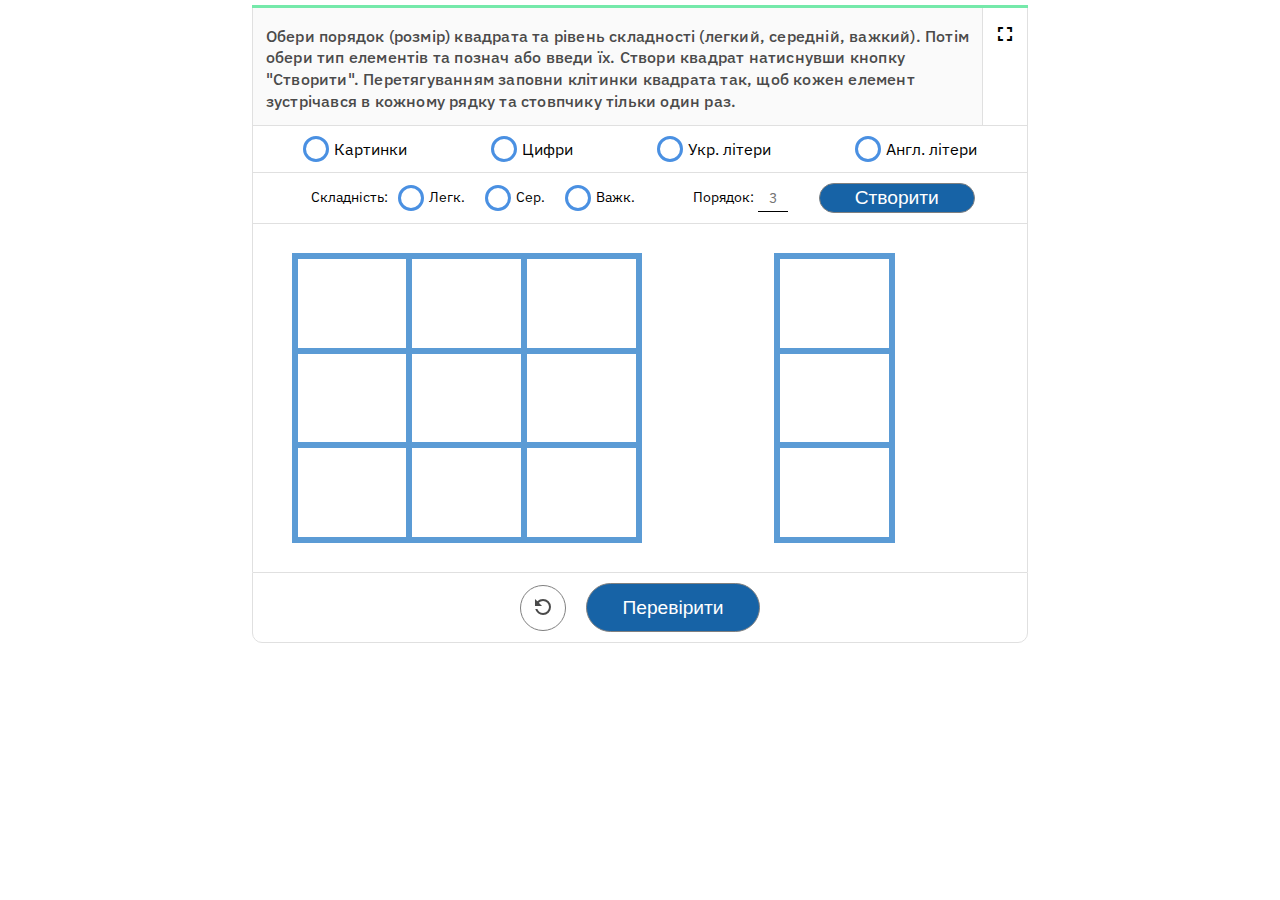
<file: index.html>
<!DOCTYPE html>
<html lang="en">
<head>
    <meta charset="UTF-8">
    <title>LatinSquare</title>
    <link type="text/css" rel="stylesheet" href="style.css">
    <link href="https://fonts.googleapis.com/icon?family=Material+Icons" rel="stylesheet">
    <link rel="stylesheet"
          href="https://fonts.googleapis.com/css2?family=Material+Symbols+Rounded:opsz,wght,FILL,GRAD@48,400,0,0"/>
    <link rel="preconnect" href="https://fonts.googleapis.com">
    <link rel="preconnect" href="https://fonts.gstatic.com" crossorigin>
    <link href="https://fonts.googleapis.com/css2?family=IBM+Plex+Sans:wght@500&display=swap" rel="stylesheet">
</head>
<body>
<div class="int-splash">
    <header class="int-header">
        <div class="int-header__content">
            <h3 class="int-header__title">
                <span>
                    Обери порядок (розмір) квадрата та рівень складності (легкий, середній, важкий). Потім обери тип елементів та познач або введи їх. Створи квадрат натиснувши кнопку &quot;Створити&quot;.
                    Перетягуванням заповни клітинки квадрата так, щоб кожен елемент зустрічався в кожному рядку та стовпчику тільки один раз.
                </span>
            </h3>
        </div>
        <div class="int-header__actions">
            <button type="button" aria-label="Повноекранний режим"
                    class="material-symbols-button" id="fullscreenButton">
                <i class="material-symbols-rounded">fullscreen</i>
            </button>
        </div>
    </header>
</div>

<main>
    <section id="latin-type">
        <section id="radio-buttons-section" class="radio-check-area">
            <label tabindex="1">
                <input type="radio" name="type" value="IMAGE">
                <span class="inner" id="IMAGE"></span>
                <span>Картинки</span>
            </label>
            <label tabindex="2">
                <input type="radio" name="type" value="NUMBERS">
                <span class="inner" id="NUMBERS"></span>
                <span>Цифри</span>
            </label>
            <label tabindex="3">
                <input type="radio" name="type" value="UKR_LETTERS">
                <span class="inner" id="UKR_LETTERS"></span>
                <span>Укр. літери</span>
            </label>
            <label tabindex="4">
                <input type="radio" name="type" value="ENG_LETTERS">
                <span class="inner" id="ENG_LETTERS"></span>
                <span>Англ. літери</span>
            </label>
        </section>
        <section id="drop-down">
        </section>
    </section>
    <nav>
        <section id="complexity-level" class="radio-check-area">
            <span>Складність:</span>
            <label tabindex="5">
                <input type="radio" name="complexity" value="EASY_LEVEL">
                <span class="inner" id="EASY_LEVEL"></span>
                <span>Легк.</span>
            </label>
            <label tabindex="6">
                <input type="radio" name="complexity" value="MEDIUM_LEVEL">
                <span class="inner" id="MEDIUM_LEVEL"></span>
                <span>Сер.</span>
            </label>
            <label tabindex="7">
                <input type="radio" name="complexity" value="HARD_LEVEL">
                <span class="inner" id="HARD_LEVEL"></span>
                <span>Важк.</span>
            </label>
        </section>
        <label id="order-label">Порядок:
            <input name="order" id="order" inputmode="numeric" min="2" max="10" placeholder="3"/>
        </label>
        <button type="button" class="cta cta-primary" id="generate" onclick="generate()">Створити</button>
    </nav>
    <div id="latin-square">
        <div id="board">
        </div>
        <div id="pull"></div>
    </div>
</main>

<footer class="int-footer">
    <button type="button" aria-label="Спробуйте ще раз" class="cta cta-icon cta-secondary" onclick="retry()">
        <i aria-hidden="true" class="material-icons">refresh</i>
    </button>
    <button type="button" class="cta cta-primary" onclick="check()" id="check">Перевірити</button>
</footer>

<script type="text/javascript" src="js/data.js"></script>
<script type="text/javascript" src="js/latin-square-cLass.js"></script>
<script type="text/javascript" src="js/drag-and-drop.js"></script>
<script type="text/javascript" src="js/operations.js"></script>
<script src="js/listeners.js"></script>
</body>
</html>
</file>
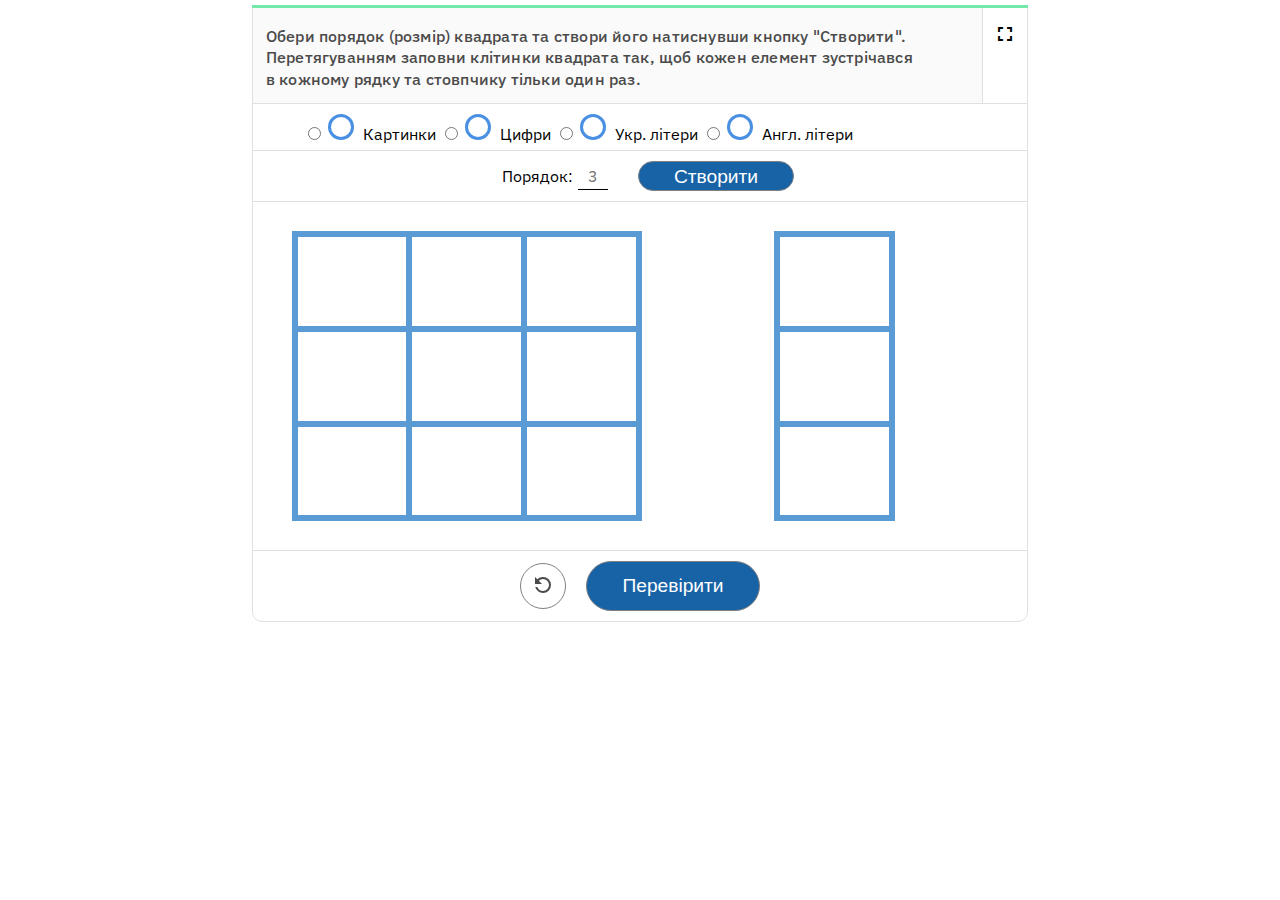
<file: latin-square.html>
<!DOCTYPE html>
<html lang="en">
<head>
    <meta charset="UTF-8">
    <title>LatinSquare</title>
    <link type="text/css" rel="stylesheet" href="style.css">
    <link href="https://fonts.googleapis.com/icon?family=Material+Icons" rel="stylesheet">
    <link rel="stylesheet"
          href="https://fonts.googleapis.com/css2?family=Material+Symbols+Rounded:opsz,wght,FILL,GRAD@48,400,0,0"/>
    <link rel="preconnect" href="https://fonts.googleapis.com">
    <link rel="preconnect" href="https://fonts.gstatic.com" crossorigin>
    <link href="https://fonts.googleapis.com/css2?family=IBM+Plex+Sans:wght@500&display=swap" rel="stylesheet">
</head>
<body>
<div class="int-splash">
    <header class="int-header">
        <div class="int-header__content">
            <h3 class="int-header__title">
                <span>
                    Обери порядок (розмір) квадрата та створи його натиснувши кнопку &quot;Створити&quot;.
                    Перетягуванням заповни клітинки квадрата так, щоб кожен елемент зустрічався <br> в кожному рядку та стовпчику тільки один раз.
                </span>
            </h3>
        </div>
        <div class="int-header__actions">
            <button type="button" aria-label="Повноекранний режим"
                    class="material-symbols-button" id="fullscreenButton">
                <i class="material-symbols-rounded">fullscreen</i>
            </button>
        </div>
    </header>
</div>

<main>
    <section id="latin-type">
        <section id="radio-buttons-section">
            <label tabindex="1">
                <input type="radio" name="type" value="IMAGE">
                <span class="inner" id="IMAGE"></span>
                <span>Картинки</span>
            </label>
            <label tabindex="2">
                <input type="radio" name="type" value="NUMBERS">
                <span class="inner" id="NUMBERS"></span>
                <span>Цифри</span>
            </label>
            <label tabindex="3">
                <input type="radio" name="type" value="UKR_LETTERS">
                <span class="inner" id="UKR_LETTERS"></span>
                <span>Укр. літери</span>
            </label>
            <label tabindex="4">
                <input type="radio" name="type" value="ENG_LETTERS">
                <span class="inner" id="ENG_LETTERS"></span>
                <span>Англ. літери</span>
            </label>
        </section>
        <section id="drop-down">
        </section>
    </section>
    <nav>
        <label>Порядок:
            <input name="order" id="order" inputmode="numeric" min="2" max="10" placeholder="3"/>
        </label>
        <button type="button" class="cta cta-primary" id="generate" onclick="generate()">Створити</button>
    </nav>
    <div id="latin-square">
        <div id="board">
        </div>
        <div id="pull"></div>
    </div>
</main>

<footer class="int-footer">
    <button type="button" aria-label="Спробуйте ще раз" class="cta cta-icon cta-secondary" onclick="retry()">
        <i aria-hidden="true" class="material-icons">refresh</i>
    </button>
    <button type="button" class="cta cta-primary" onclick="check()" id="check">Перевірити</button>
</footer>

<script type="text/javascript" src="js/data.js"></script>
<script type="text/javascript" src="js/latin-square-cLass.js"></script>
<script type="text/javascript" src="js/drag-and-drop.js"></script>
<script type="text/javascript" src="js/operations.js"></script>
<script src="js/listeners.js"></script>
</body>
</html>
</file>
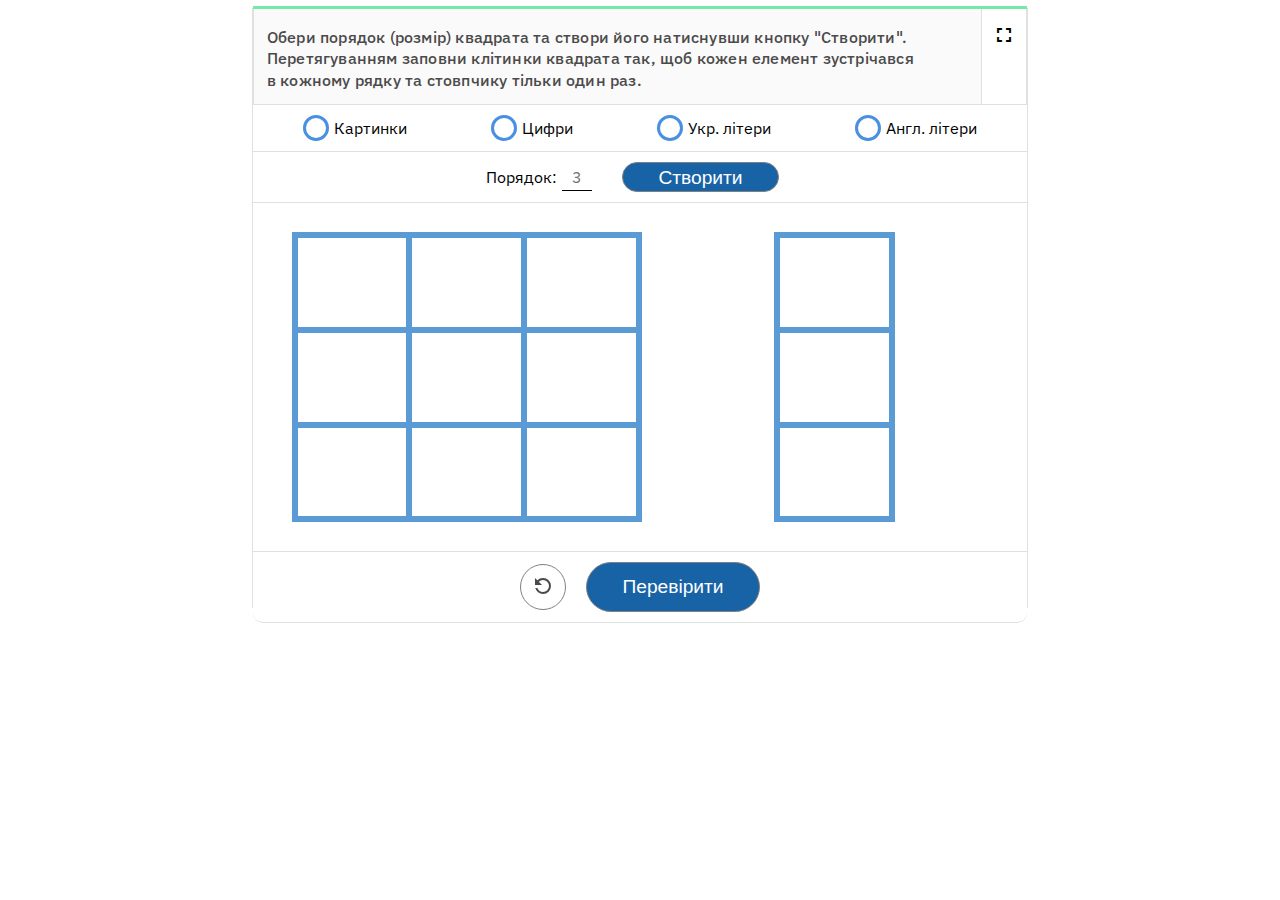
<file: src/latin-square.html>
<!DOCTYPE html>
<html lang="en">
<head>
    <meta charset="UTF-8">
    <meta http-equiv="refresh" content="0;url=https://ivanserhienko.github.io/src/latin-square.html"/>
    <title>LatinSquare</title>
    <link type="text/css" rel="stylesheet" href="style.css">
    <link href="https://fonts.googleapis.com/icon?family=Material+Icons" rel="stylesheet">
    <link rel="stylesheet"
          href="https://fonts.googleapis.com/css2?family=Material+Symbols+Rounded:opsz,wght,FILL,GRAD@48,400,0,0"/>
    <link rel="preconnect" href="https://fonts.googleapis.com">
    <link rel="preconnect" href="https://fonts.gstatic.com" crossorigin>
    <link href="https://fonts.googleapis.com/css2?family=IBM+Plex+Sans:wght@500&display=swap" rel="stylesheet">
</head>
<body>
<div class="int-splash">
    <header class="int-header">
        <div class="int-header__content">
            <h3 class="int-header__title">
                <span>
                    Обери порядок (розмір) квадрата та створи його натиснувши кнопку &quot;Створити&quot;.
                    Перетягуванням заповни клітинки квадрата так, щоб кожен елемент зустрічався <br> в кожному рядку та стовпчику тільки один раз.
                </span>
            </h3>
        </div>
        <div class="int-header__actions">
            <button type="button" aria-label="Повноекранний режим"
                    class="material-symbols-button" id="fullscreenButton">
                <i class="material-symbols-rounded">fullscreen</i>
            </button>
        </div>
    </header>
</div>

<main>
    <section id="latin-type">
        <section id="radio-buttons-section">
            <label tabindex="1">
                <input type="radio" name="type" value="IMAGE">
                <span class="inner" id="IMAGE"></span>
                <span>Картинки</span>
            </label>
            <label tabindex="2">
                <input type="radio" name="type" value="NUMBERS">
                <span class="inner" id="NUMBERS"></span>
                <span>Цифри</span>
            </label>
            <label tabindex="3">
                <input type="radio" name="type" value="UKR_LETTERS">
                <span class="inner" id="UKR_LETTERS"></span>
                <span>Укр. літери</span>
            </label>
            <label tabindex="4">
                <input type="radio" name="type" value="ENG_LETTERS">
                <span class="inner" id="ENG_LETTERS"></span>
                <span>Англ. літери</span>
            </label>
        </section>
        <section id="drop-down">
        </section>
    </section>
    <nav>
        <label>Порядок:
            <input name="order" id="order" inputmode="numeric" min="2" max="10" placeholder="3"/>
        </label>
        <button type="button" class="cta cta-primary" id="generate" onclick="generate()">Створити</button>
    </nav>
    <div id="latin-square">
        <div id="board">
        </div>
        <div id="pull"></div>
    </div>
</main>

<footer class="int-footer">
    <button type="button" aria-label="Спробуйте ще раз" class="cta cta-icon cta-secondary" onclick="retry()">
        <i aria-hidden="true" class="material-icons">refresh</i>
    </button>
    <button type="button" class="cta cta-primary" onclick="check()" id="check">Перевірити</button>
</footer>

<script type="text/javascript" src="js/data.js"></script>
<script type="text/javascript" src="js/latin-square-cLass.js"></script>
<script type="text/javascript" src="js/drag-and-drop.js"></script>
<script type="text/javascript" src="js/operations.js"></script>
<script src="js/listeners.js"></script>
</body>
</html>
</file>
<file: style.css>
*, ::after, ::before {
    box-sizing: border-box;
}

:root {
    --sidebar-width: 200px;
}

::selection {
    background-color: #c30e60;
    color: #fff;
}

html {
    font-family: sans-serif;
    line-height: 1.15;
    -webkit-text-size-adjust: 100%;
    -ms-text-size-adjust: 100%;
    -ms-overflow-style: scrollbar;
    -webkit-tap-highlight-color: rgba(0, 0, 0, 0);
}

body {
    position: relative;
    font-family: "IBM Plex Sans", Arial, sans-serif;
    width: 776px;
    margin: 0.5em auto;
    height: 600px;
    overflow: hidden;
    z-index: 2;
}

.int-header {
    width: 100%;
    min-height: 56px;
    display: flex;
    z-index: 2;
    overflow: hidden;
    background-color: #fafafa;
    border: 1px solid #e0e0e0;
    border-top-style: none;
    color: #4a4a4a;
    box-shadow: 0 -3px #75e9aa;
}

.int-header__content {
    padding: 0.8em;
}

.int-header__title {
    margin: 5px 0 0 0;
    overflow: hidden;
    display: flex;
    align-items: center;
    font-size: 1em;
    letter-spacing: .2px;
    font-weight: 500;
    line-height: 1.35;
    flex-grow: 1;
}

.int-header__title > span {
    width: 100%;
    display: block;
    overflow: hidden;
    position: relative;
}

.int-header__actions {
    -webkit-text-size-adjust: 100%;
    -webkit-tap-highlight-color: rgba(0, 0, 0, 0);
    --sidebar-width: 200px;
    font-weight: 400;
    line-height: 1.5;
    text-align: left;
    font-family: "IBM Plex Sans", Arial, sans-serif;
    font-size: 1.8em;
    color: #4a4a4a;
    box-sizing: border-box;
    margin-left: auto;
    display: flex;
    align-items: flex-start;
    background-color: #fff;
    border-left: 1px solid #e0e0e0;
}

.int-header__actions button {
    -webkit-text-size-adjust: 100%;
    -webkit-tap-highlight-color: rgba(0, 0, 0, 0);
    --sidebar-width: 200px;
    box-sizing: border-box;
    touch-action: manipulation;
    border-radius: 0;
    margin: 0;
    font-family: inherit;
    line-height: inherit;
    overflow: visible;
    text-transform: none;
    padding: 14px 10px;
    display: flex;
    background: 0 0;
    border: none;
    box-shadow: none;
    -webkit-appearance: button;
    cursor: pointer;
    font-size: 1.8em;
    min-height: 55px;
    border-left: 0;
}

@font-face {
    font-family: 'MaterialIcons';
    font-style: normal;
    font-weight: 400;
    src: local('MaterialIcons'),
    url(MaterialIcons.woff2) format('woff2'),
    url(MaterialIcons.woff) format('woff');
}

.material-icons {
    font-family: 'MaterialIcons', sans-serif;
    font-weight: normal;
    font-style: normal;
    font-size: 24px;
    line-height: 1;
    letter-spacing: normal;
    text-transform: lowercase !important;
    display: inline-block;
    white-space: nowrap;
    word-wrap: normal;
    direction: ltr;
    -webkit-font-feature-settings: 'liga';
    -webkit-font-smoothing: antialiased;
}

.material-symbols-button i {
    -webkit-text-size-adjust: 100%;
    -webkit-tap-highlight-color: rgba(0, 0, 0, 0);
    --sidebar-width: 200px;
    cursor: pointer;
    box-sizing: border-box;
    text-transform: lowercase !important;
    font-family: 'MaterialIcons', sans-serif;
    font-weight: 500;
    font-size: 24px;
    line-height: 1;
    letter-spacing: normal;
    display: inline-block;
    white-space: nowrap;
    word-wrap: normal;
    direction: ltr;
    -webkit-font-feature-settings: 'liga';
    -webkit-font-smoothing: antialiased;
}

main {
    display: flex;
    flex-direction: column;
    position: relative;
    height: 446px;
    border-left: 1px solid #e0e0e0;
    border-right: 1px solid #e0e0e0;
}

#latin-type {
    display: flex;
    flex-direction: column;
    overflow: hidden;
    border-bottom: 1px solid #e0e0e0;
    padding: 10px 50px;
    height: 54px;
}

.radio-check-area {
    height: 26px;
    display: flex;
    width: 100%;
    justify-content: space-between;
}

.radio-check-area label {
    display: inherit;
    align-items: center;
}

.radio-check-area label input {
    display: none;
}

.inner {
    display: inline-block;
    border: 3px solid #4A90E2;
    width: 26px;
    height: 26px;
    position: relative;
    border-radius: 50%;
    margin-right: 5px;
    --change-opacity: 0;
}

.inner::before {
    content: "";
    border-radius: 50%;
    position: absolute;
    width: 13px;
    height: 13px;
    background: #4A90E2;
    top: 50%;
    left: 50%;
    transform: translate(-50%, -50%);
    opacity: 0;
}

.inner::after {
    content: "";
    position: absolute;
    border: 3px solid #c99300;
    border-radius: 50%;
    top: 50%;
    left: 50%;
    transform: translate(-50%, -50%);
    width: 35px;
    height: 35px;
    opacity: var(--change-opacity);
}

.radio-check-area label input:checked + .inner::before {
    opacity: 1;
}

#drop-down {
    display: none;
    justify-content: space-between;
    overflow: hidden;
    z-index: 1;
    width: 100%;
}

#drop-down label {
    align-items: center;
    width: 95%;
}

input[type="text"] {
    display: block;
    width: 100%;
}

.drop-down-button {
    width: 26px!important;
    height: 26px!important;
}

.drop-down-button i {
    margin: 0!important;
}

main nav {
    display: flex;
    justify-content: center;
    align-items: center;
    padding: 10px 0 10px 4%;
    border-bottom: 1px solid #e0e0e0;
}

#complexity-level {
    font-size: 0.9em;
    width: 30%;
    margin-right: 20%;
    align-items: center;
}

main nav label {
    align-items: inherit;
    display: inherit;
    margin: 0 10px;
}

#order-label {
    font-size: 0.9em;
}

#order {
    height: 28px;
    outline: none;
    width: 30px;
    font-family: "IBM Plex Sans", Arial, sans-serif;
    font-size: 1em;
    margin-left: 5%;
    text-align: center;
    border-top: hidden;
    border-right: hidden;
    border-left: hidden;
    border-bottom: solid thin;
    transition: all .5s linear;
}
#order:focus {
    border-top: solid thin black;
    border-right: solid thin black;
    border-left: solid thin black;
}


main nav button {
    margin: 0 25px;
}

.quiz-label {
    margin-bottom: 10px;
    display: block;
}

@media (min-width: 700px) {
    .multiple-choice__choices--grid {
        display: flex;
        flex-wrap: wrap;
        justify-content: space-between;
    }
}

.quiz-label__content {
    padding: 12px 19px 12px 53px;
    border: 3px solid transparent;
    border-radius: 10px;
    box-shadow: 0 0 0 1px #e0e0e0;
    position: relative;
}

.quiz-label__content-inner {
    margin-bottom: 1em;
}

.quiz-label__content-inner:last-child, .quiz-label__content-inner :last-child {
    margin-bottom: 0;
}

#generate {
    transition: all .1s ease;
    height: 28px;
    display: flex;
    align-items: center;
}

input[type="number"]::-webkit-outer-spin-button,
input[type="number"]::-webkit-inner-spin-button {
    -webkit-appearance: none;
    margin: 0;
}

#latin-square {
    flex-grow: 1;
    width: 100%;;
    height: 100%;
    display: inherit;
    align-items: center;
    padding-left: 5%;
}

#pull {
    margin: 0 auto;
}

table {
    border: 3px solid #5B9BD5;
}

table tr td {
    padding: 1px;
    text-align: center;
    font-size: 20px;
    border: 3px solid #5B9BD5;
}

.content-wrapper {
    cursor: pointer;
    padding: 1px;
    display: flex;
    justify-content: center;
    align-items: center;
}

#drop-down input {
    font-family: "IBM Plex Sans", Arial, sans-serif;
    font-size: 1em;
    outline: none;
    border-top: hidden;
    border-right: hidden;
    border-left: hidden;
    border-bottom: solid thin;
}

#drop-down input:focus {
    border-top: solid thin black;
    border-right: solid thin black;
    border-left: solid thin black;
}

.wrong-input {
    border: 3px solid red!important;
}

.js-element-selected {
    border: 2px solid #5B9BD5;
}

.hide {
    display: none;
}

.int-footer {
    padding: 10px 0;
    display: flex;
    justify-content: center;
    align-items: center;
    flex-wrap: wrap;
    flex-shrink: 0;
    width: 100%;
    bottom: 0;
    border-radius: 0 0 10px 10px;
    border: 1px solid #e0e0e0;
    background-color: #fff;
}

.int-footer .cta {
    margin: 0 10px;
}

.int .cta, .int button {
    cursor: pointer;
    font-size: 1.8em;
}

[type=reset], [type=submit], button, html [type=button] {
    -webkit-appearance: button;
}

.cta-primary {
    background: #1763a6 !important;
    color: #fff;
}

.cta-primary-js-one-item {
    background: red !important;
    color: #fff;
}

.cta-icon {
    width: 46px;
    height: 46px;
    padding: 0 !important;
}

.cta-secondary {
    background: #fff;
    color: #4a4a4a;
    box-shadow: inset 0 0 0 2px #e5e5e5;
}

.cta {
    border: 1px solid gray;
    outline: 0;
    appearance: none;
    -moz-appearance: none;
    -webkit-appearance: none;
    box-shadow: none;
    background: 0 0;
    padding: 14px 35px;
    display: inline-block;
    border-radius: 25px;
    transition: all .2s;
    text-decoration: none;
    font-size: 1.2em;
    line-height: 1;
    text-align: center;
    cursor: pointer;
}

.cta i {
    margin: 5% 0;
    transform: rotateY(180deg);
}

[role=button], a, area, button, input:not([type=range]), label, select, summary, textarea {
    touch-action: manipulation;
}

.wrong {
    background: white !important;
    border: 1px solid #CD001C;
    color: #CD001C;
}

.correct {
    background: #A3D76E !important;
    color: white;
    border: none;
}

.cta-secondary:active:not(:disabled), .cta-secondary:hover:active:not(:disabled) {
    background-color: #d6d6d6;
    box-shadow: inset 0 0 0 2px #d6d6d6;
}

.cta-secondary:hover:focus:not(:disabled), .cta-secondary:hover:not(:disabled) {
    background: #596071;
    color: #fff;
    box-shadow: inset 0 0 0 2px transparent;
}

.cta-secondary:focus:not(:disabled) {
    box-shadow: inset 0 0 0 2px #e5e5e5, 0 0 0 2px #c99300;
}

.cta:active, .cta:focus {
    outline: 0;
}

.cta-primary:active:not(:disabled) {
    background-color: #d6d6d6;
    border-color: #d6d6d6;
    box-shadow: none;
}

.cta-primary:focus:not(:disabled) {
    box-shadow: 0 0 0 2px #c99300;
}

.cta-primary:hover:not(:disabled) {
    background: #596071 !important;
    box-shadow: none;
    color: #fff;
}
</file>
<file: src/style.css>
*, ::after, ::before {
    box-sizing: border-box;
}

:root {
    --sidebar-width: 200px;
}

::selection {
    background-color: #c30e60;
    color: #fff;
}

html {
    font-family: sans-serif;
    line-height: 1.15;
    -webkit-text-size-adjust: 100%;
    -ms-text-size-adjust: 100%;
    -ms-overflow-style: scrollbar;
    -webkit-tap-highlight-color: rgba(0, 0, 0, 0);
}

body {
    position: relative;
    font-family: "IBM Plex Sans", Arial, sans-serif;
    width: 776px;
    margin: 0.5rem auto;
    height: 600px;
    border: 1px solid #e0e0e0;
    overflow: hidden;
    z-index: 2;
}

.int-header {
    width: 100%;
    min-height: 56px;
    display: flex;
    z-index: 2;
    overflow: hidden;
    background-color: #fafafa;
    border: 1px solid #e0e0e0;
    border-top-style: none;
    color: #4a4a4a;
    box-shadow: 0 -3px #75e9aa;
}

.int-header__content {
    padding: 0.8rem;
}

.int-header__title {
    margin: 5px 0 0 0;
    overflow: hidden;
    display: flex;
    align-items: center;
    font-size: 1em;
    letter-spacing: .2px;
    font-weight: 500;
    line-height: 1.35;
    flex-grow: 1;
}

.int-header__title > span {
    width: 100%;
    display: block;
    overflow: hidden;
    position: relative;
}

.int-header__actions {
    -webkit-text-size-adjust: 100%;
    -webkit-tap-highlight-color: rgba(0, 0, 0, 0);
    --sidebar-width: 200px;
    font-weight: 400;
    line-height: 1.5;
    text-align: left;
    font-family: "IBM Plex Sans", Arial, sans-serif;
    font-size: 1.8rem;
    color: #4a4a4a;
    box-sizing: border-box;
    margin-left: auto;
    display: flex;
    align-items: flex-start;
    background-color: #fff;
    border-left: 1px solid #e0e0e0;
}

.int-header__actions button {
    -webkit-text-size-adjust: 100%;
    -webkit-tap-highlight-color: rgba(0, 0, 0, 0);
    --sidebar-width: 200px;
    box-sizing: border-box;
    touch-action: manipulation;
    border-radius: 0;
    margin: 0;
    font-family: inherit;
    line-height: inherit;
    overflow: visible;
    text-transform: none;
    padding: 14px 10px;
    display: flex;
    background: 0 0;
    border: none;
    box-shadow: none;
    -webkit-appearance: button;
    cursor: pointer;
    font-size: 1.8rem;
    min-height: 55px;
    border-left: 0;
}

@font-face {
    font-family: 'MaterialIcons';
    font-style: normal;
    font-weight: 400;
    src: local('MaterialIcons'),
    url(MaterialIcons.woff2) format('woff2'),
    url(MaterialIcons.woff) format('woff');
}

.material-icons {
    font-family: 'MaterialIcons', sans-serif;
    font-weight: normal;
    font-style: normal;
    font-size: 24px;
    line-height: 1;
    letter-spacing: normal;
    text-transform: lowercase !important;
    display: inline-block;
    white-space: nowrap;
    word-wrap: normal;
    direction: ltr;
    -webkit-font-feature-settings: 'liga';
    -webkit-font-smoothing: antialiased;
}

.material-symbols-button i {
    -webkit-text-size-adjust: 100%;
    -webkit-tap-highlight-color: rgba(0, 0, 0, 0);
    --sidebar-width: 200px;
    cursor: pointer;
    box-sizing: border-box;
    text-transform: lowercase !important;
    font-family: 'MaterialIcons', sans-serif;
    font-weight: 500;
    font-size: 24px;
    line-height: 1;
    letter-spacing: normal;
    display: inline-block;
    white-space: nowrap;
    word-wrap: normal;
    direction: ltr;
    -webkit-font-feature-settings: 'liga';
    -webkit-font-smoothing: antialiased;
}

main {
    display: flex;
    flex-direction: column;
    position: relative;
    height: 446px;
}

#latin-type {
    display: flex;
    flex-direction: column;
    overflow: hidden;
    border-bottom: 1px solid #e0e0e0;
    padding: 10px 50px;
    height: 54px;
}

#radio-buttons-section{
    height: 26px;
    display: flex;
    width: 100%;
    justify-content: space-between;
}

#radio-buttons-section label {
    display: inherit;
    align-items: center;
}

#radio-buttons-section label input {
    display: none;
}

.inner {
    display: inline-block;
    border: 3px solid #4A90E2;
    width: 26px;
    height: 26px;
    position: relative;
    border-radius: 50%;
    margin-right: 5px;
    --change-opacity: 0;
}

.inner::before {
    content: "";
    border-radius: 50%;
    position: absolute;
    width: 13px;
    height: 13px;
    background: #4A90E2;
    top: 50%;
    left: 50%;
    transform: translate(-50%, -50%);
    opacity: 0;
}

.inner::after {
    content: "";
    position: absolute;
    border: 3px solid #c99300;
    border-radius: 50%;
    top: 50%;
    left: 50%;
    transform: translate(-50%, -50%);
    width: 35px;
    height: 35px;
    opacity: var(--change-opacity);
}

#radio-buttons-section label input:checked + .inner::before {
    opacity: 1;
}

#drop-down {
    display: none;
    justify-content: space-between;
    overflow: hidden;
    z-index: 1;
    width: 100%;
}

#drop-down label {
    align-items: center;
    width: 95%;
}

input[type="text"] {
    display: block;
    width: 100%;
}

.drop-down-button {
    width: 26px!important;
    height: 26px!important;
}

.drop-down-button i {
    margin: 0!important;
}

main nav {
    display: flex;
    justify-content: center;
    align-items: center;
    padding: 10px 5%;
    border-bottom: 1px solid #e0e0e0;
}

main nav label {
    align-items: inherit;
    display: inherit;
    margin: 0 10px;
}

#order {
    height: 28px;
    outline: none;
    width: 30px;
    font-family: "IBM Plex Sans", Arial, sans-serif;
    font-size: 1em;
    margin-left: 5%;
    text-align: center;
    border-top: hidden;
    border-right: hidden;
    border-left: hidden;
    border-bottom: solid thin;
    transition: all .5s linear;
}
#order:focus {
    border-top: solid thin black;
    border-right: solid thin black;
    border-left: solid thin black;
}


main nav button {
    margin: 0 25px;
}

.quiz-label {
    margin-bottom: 10px;
    display: block;
}

@media (min-width: 700px) {
    .multiple-choice__choices--grid {
        display: flex;
        flex-wrap: wrap;
        justify-content: space-between;
    }
}

.quiz-label__content {
    padding: 12px 19px 12px 53px;
    border: 3px solid transparent;
    border-radius: 10px;
    box-shadow: 0 0 0 1px #e0e0e0;
    position: relative;
}

.quiz-label__content-inner {
    margin-bottom: 1rem;
}

.quiz-label__content-inner:last-child, .quiz-label__content-inner :last-child {
    margin-bottom: 0;
}

#generate {
    transition: all .1s ease;
    height: 28px;
    display: flex;
    align-items: center;
}

input[type="number"]::-webkit-outer-spin-button,
input[type="number"]::-webkit-inner-spin-button {
    -webkit-appearance: none;
    margin: 0;
}

#latin-square {
    flex-grow: 1;
    width: 100%;;
    height: 100%;
    display: inherit;
    align-items: center;
    padding-left: 5%;
}

#pull {
    margin: 0 auto;
}

table {
    border: 3px solid #5B9BD5;
}

table tr td {
    padding: 1px;
    text-align: center;
    font-size: 20px;
    border: 3px solid #5B9BD5;
}

.content-wrapper {
    padding: 1px;
    display: flex;
    justify-content: center;
    align-items: center;
}

#drop-down input {
    font-family: "IBM Plex Sans", Arial, sans-serif;
    font-size: 1em;
    outline: none;
    border-top: hidden;
    border-right: hidden;
    border-left: hidden;
    border-bottom: solid thin;
}

#drop-down input:focus {
    border-top: solid thin black;
    border-right: solid thin black;
    border-left: solid thin black;
}

.wrong-input {
    border: 3px solid red!important;
}

.js-element-selected {
    border: 2px solid #5B9BD5;
}

.hide {
    display: none;
}

.int-footer {
    padding: 10px 0;
    display: flex;
    justify-content: center;
    align-items: center;
    flex-wrap: wrap;
    flex-shrink: 0;
    width: 100%;
    bottom: 0;
    border-radius: 0 0 10px 10px;
    border-top: 1px solid #e0e0e0;
    border-bottom: 1px solid #e0e0e0;
    background-color: #fff;
}

.int-footer .cta {
    margin: 0 10px;
}

.int .cta, .int button {
    cursor: pointer;
    font-size: 1.8rem;
}

[type=reset], [type=submit], button, html [type=button] {
    -webkit-appearance: button;
}

.cta-primary {
    background: #1763a6 !important;
    color: #fff;
}

.cta-primary-js-one-item {
    background: red !important;
    color: #fff;
}

.cta-icon {
    width: 46px;
    height: 46px;
    padding: 0 !important;
}

.cta-secondary {
    background: #fff;
    color: #4a4a4a;
    box-shadow: inset 0 0 0 2px #e5e5e5;
}

.cta {
    border: 1px solid gray;
    outline: 0;
    appearance: none;
    -moz-appearance: none;
    -webkit-appearance: none;
    box-shadow: none;
    background: 0 0;
    padding: 14px 35px;
    display: inline-block;
    border-radius: 25px;
    transition: all .2s;
    text-decoration: none;
    font-size: 1.2rem;
    line-height: 1;
    text-align: center;
    cursor: pointer;
}

.cta i {
    margin: 5% 0;
    transform: rotateY(180deg);
}

[role=button], a, area, button, input:not([type=range]), label, select, summary, textarea {
    touch-action: manipulation;
}

.wrong {
    background: white !important;
    border: 1px solid #CD001C;
    color: #CD001C;
}

.correct {
    background: #A3D76E !important;
    color: white;
    border: none;
}

.cta-secondary:active:not(:disabled), .cta-secondary:hover:active:not(:disabled) {
    background-color: #d6d6d6;
    box-shadow: inset 0 0 0 2px #d6d6d6;
}

.cta-secondary:hover:focus:not(:disabled), .cta-secondary:hover:not(:disabled) {
    background: #596071;
    color: #fff;
    box-shadow: inset 0 0 0 2px transparent;
}

.cta-secondary:focus:not(:disabled) {
    box-shadow: inset 0 0 0 2px #e5e5e5, 0 0 0 2px #c99300;
}

.cta:active, .cta:focus {
    outline: 0;
}

.cta-primary:active:not(:disabled) {
    background-color: #d6d6d6;
    border-color: #d6d6d6;
    box-shadow: none;
}

.cta-primary:focus:not(:disabled) {
    box-shadow: 0 0 0 2px #c99300;
}

.cta-primary:hover:not(:disabled) {
    background: #596071 !important;
    box-shadow: none;
    color: #fff;
}
</file>
